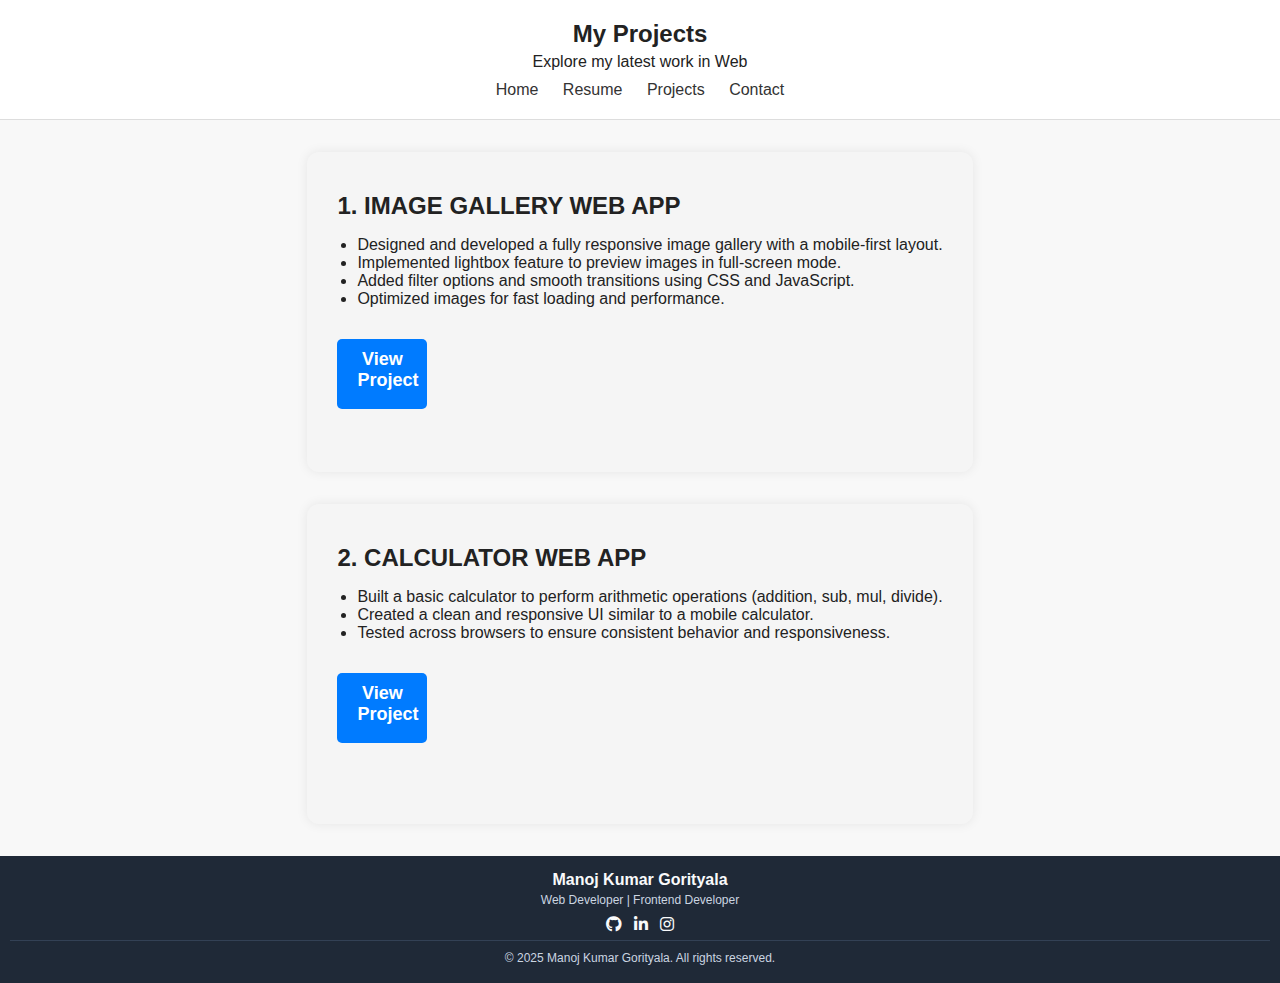
<file: project.html>
<!DOCTYPE html>
<html lang="en">
<head>
  <meta charset="UTF-8" />
  <meta name="viewport" content="width=device-width, initial-scale=1.0"/>
  <title>My Projects - Manoj Kumar Gorityala</title>
  <link rel="stylesheet" href="style.css" />
  <!-- Font Awesome for social icons -->
  <link rel="stylesheet" href="https://cdnjs.cloudflare.com/ajax/libs/font-awesome/6.5.0/css/all.min.css">
</head>
<body>

  <!-- Header Section -->
  <header>
    <h1>My Projects</h1>
    <p>Explore my latest work in Web</p>
    <nav>
      <a href="index.html">Home</a>
      <a href="MANOJ KUMAR GORITYALA RESUME.pdf">Resume</a>
      <a href="project.html" class="active">Projects</a>
      <a href="https://forms.gle/9mYE4E26XHe2H6dn7">Contact</a>
    </nav>
  </header>

  <!-- Main Project Cards -->
  <main class="projects-page">

    <!-- Project 1 -->
    <section class="project-card fade-up">
      <h2>1. IMAGE GALLERY WEB APP</h2>
      <ul class="dot-list">
        <li>Designed and developed a fully responsive image gallery with a mobile-first layout.</li>
        <li>Implemented lightbox feature to preview images in full-screen mode.</li>
        <li>Added filter options and smooth transitions using CSS and JavaScript.</li>
        <li>Optimized images for fast loading and performance.</li>
      </ul>
      <a href="https://github.com/manoj-kumar-gorityala/image-gallery" class="btn blue" target="_blank">View Project</a>
    </section>

    <!-- Project 2 -->
    <section class="project-card fade-up">
      <h2>2. CALCULATOR WEB APP</h2>
      <ul class="dot-list">
  <li>Built a basic calculator to perform arithmetic operations (addition, sub, mul, divide).</li>
  <li>Created a clean and responsive UI similar to a mobile calculator.</li>
  <li>Tested across browsers to ensure consistent behavior and responsiveness.</li> <!-- Added line -->
</ul>
      <a href="https://github.com/manoj-kumar-gorityala/Calculator-web-app" class="btn blue" target="_blank">View Project</a>
    </section>

  </main>

  <!-- Footer Section -->
  <footer class="footer">
    <div class="footer-content">
      <h3>Manoj Kumar Gorityala</h3>
      <p>Web Developer | Frontend Developer</p>
      <ul class="socials">
        <li><a href="https://github.com/manoj-kumar-gorityala" target="_blank"><i class="fab fa-github"></i></a></li>
      <li><a href="https://linkedin.com/in/manojkumargorityala" target="_blank"><i class="fab fa-linkedin-in"></i></a></li>
      <li><a href="https://www.instagram.com/call_me_mani_2" target="_blank"><i class="fab fa-instagram"></i></a></li>
    </ul>
    </div>
    <div class="footer-bottom">
      <p>&copy; 2025 Manoj Kumar Gorityala. All rights reserved.</p>
    </div>
  </footer>

  <!-- Scroll Animation Script -->
  <script src="script.js"></script>
</body>
</html>
</file>
<file: style.css>
/* Reset and body setup */
body {
  margin: 0;
  font-family: 'Segoe UI', sans-serif;
  background: #f8f8f8;
  color: #222;
}

/* Header */
header {
  text-align: center;
  padding: 20px;
  background: #fff;
  border-bottom: 1px solid #ddd;
}

header h1 {
  margin: 0;
  font-size: 24px;
  font-weight: bold;
}

header p {
  margin: 5px 0;
  font-size: 16px;
}

nav {
  margin-top: 10px;
}

nav a {
  margin: 0 10px;
  color: #333;
  text-decoration: none;
  font-weight: 500;
}

nav a:hover {
  text-decoration: underline;
}

/* Main Layout */
main {
  padding: 40px 20px;
  max-width: 1200px;
  margin: auto;
  display: flex;
  flex-direction: column;
  align-items: center;
}

.intro {
  display: flex;
  flex-direction: column;
  align-items: center;
  gap: 30px;
  text-align: center;
}

.profile-pic {
  width: 350px;
  max-width: 100%;
  border-radius: 10px;
}

.bio {
  max-width: 600px;
}

.bio h2 {
  font-size: 48px;
  margin-bottom: 10px;
}

.bio h3 {
  font-size: 24px;
  margin-bottom: 10px;
}

.bio p {
  font-size: 16px;
  line-height: 1.6;
}

/* Buttons */
.buttons {
  display: flex;
  flex-wrap: wrap;
  justify-content: center;
  gap: 30px;
  margin-top: 40px;
}

.btn {
  padding: 20px 30px;
  border-radius: 50%;
  font-weight: bold;
  text-align: center;
  text-decoration: none;
  color: #000;
  font-size: 18px;
  width: 50px;
  height: 50px;
  display: flex;
  align-items: center;
  justify-content: center;
}

.yellow {
  background: orange;
}

.red {
  background: tomato;
  color: #fff;
}

.blue {
  background: #6ce7ee;
}

.footer {
  background-color: #1f2937;
  color: #f9fafb;
  padding: 10px;
  text-align: center;
  font-family: 'Poppins', sans-serif;
}

.footer h3 {
  font-size: 16px;
  margin: 4px 0;
  line-height: 1.2;
}

.footer p {
  margin: 2px 0 8px;
  font-size: 12px;
  color: #cbd5e1;
  line-height: 1.2;
}

.socials {
  list-style: none;
  padding: 0;
  margin: 0 0 6px;
  display: flex;
  justify-content: center;
  gap: 12px;
}

.socials li a {
  color: #f9fafb;
  font-size: 16px;
  transition: color 0.3s ease;
}

.socials li a:hover {
  color: #38bdf8;
}

.footer-bottom {
  border-top: 1px solid #334155;
  padding-top: 8px;
  font-size: 11px;
  color: #94a3b8;
  margin-top: 6px;
}

@media (min-width: 768px) {
  .intro {
    flex-direction: row;
    text-align: left;
    align-items: center;
    justify-content: center;
  }

  .bio {
    padding-left: 40px;
    text-align: left;
  }

  .info {
    flex-direction: row;
    justify-content: space-around;
  }
  
}
.projects-page {
  max-width: 900px;
  margin: 0 auto;
  padding: 2rem;
  display: flex;
  flex-direction: column;
  gap: 2rem;
}

.project-card {
  background-color: #f5f5f5;
  padding: 20px 30px;
  border-radius: 12px;
  box-shadow: 0 0 12px rgba(0,0,0,0.08);
  transition: transform 0.3s ease;
  min-height: 280px; /* force equal height */
}

.project-card:hover {
  transform: translateY(-5px);
}

.project-card h2 {
  margin-bottom: 10px;
}

.project-card .dot-list {
  padding-left: 20px;
  list-style-type: disc;
}

.btn.blue {
  display: inline-block;
  margin-top: 15px;
  padding: 10px 20px;
  background-color: #007bff;
  color: white;
  border-radius: 5px;
  text-decoration: none;
}
</file>
